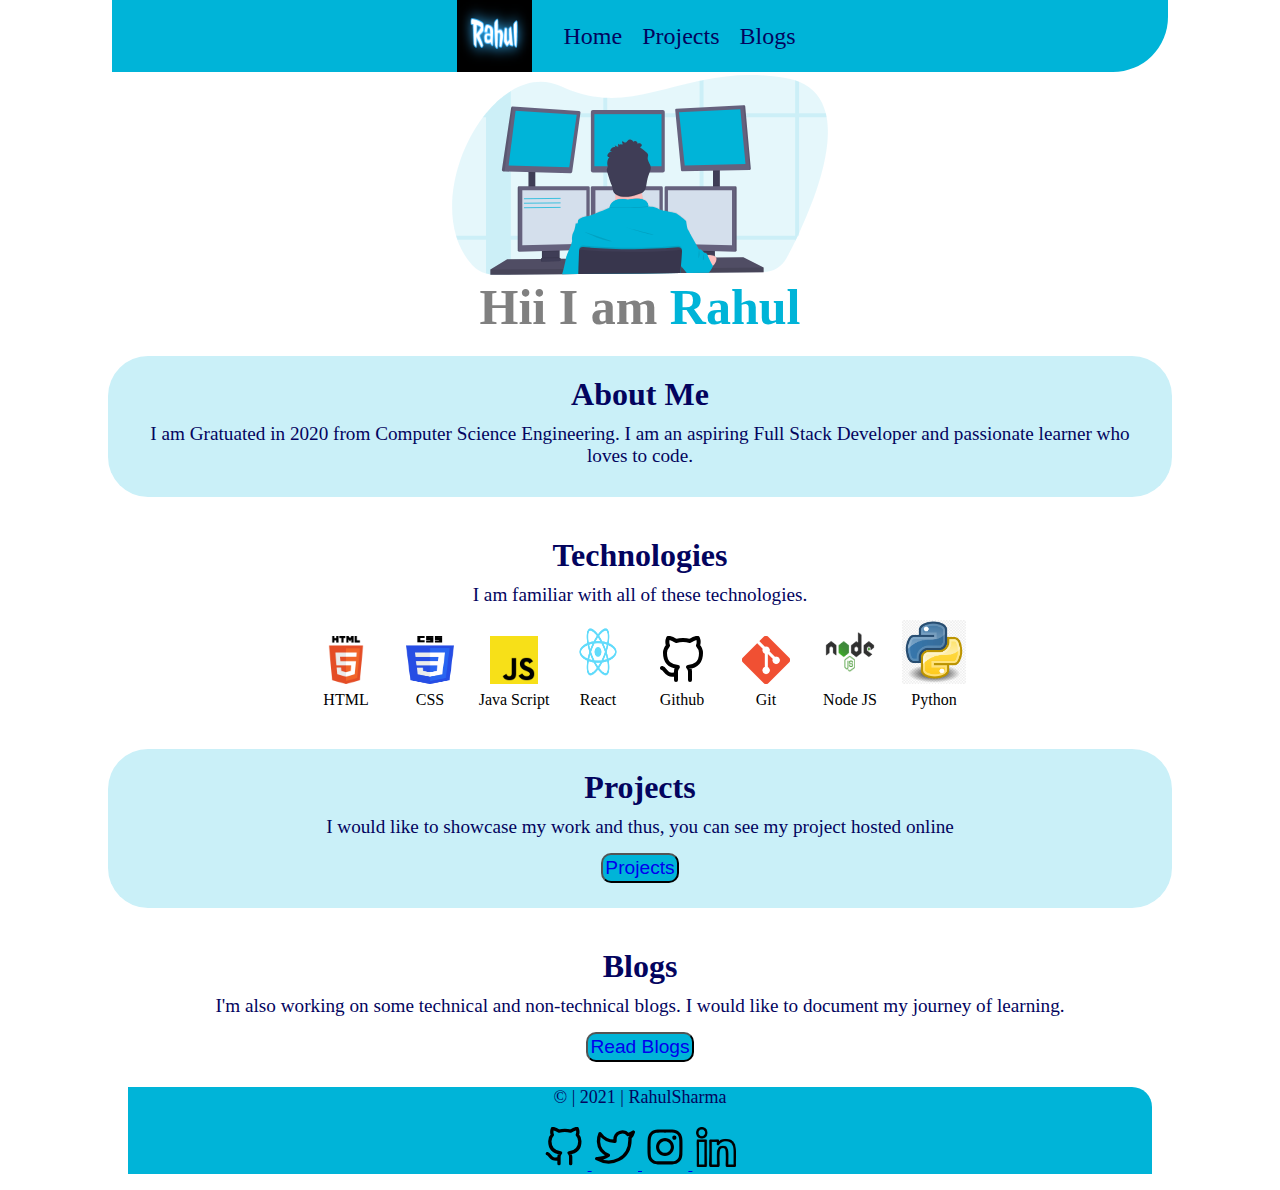
<file: index.html>
<!DOCTYPE html>
<html lang="en">

<head>
    <meta charset="UTF-8">
    <meta http-equiv="X-UA-Compatible" content="IE=edge">
    <meta name="viewport" content="width=device-width, initial-scale=1.0">
    <title>Rahul Sharma |My portfolio
    </title>
</head>
<link rel="stylesheet" href="./index.css">
    <body>
       
        <!-- navigation bar section  -->
        <div class="navi">
            <div class="logo">
                <a href="/"><img  src="/images/rahul logo.png" >
                     <!-- width="80px" height="80px"> -->
                </a>
                </div >
            <div class="menu">
                <ul>
                    <li> <a href="/">Home</a> </li>
                    <li> <a href="/project.html">Projects</a> </li>
                    <li> <a href="/blogs.html">Blogs</a> </li>
                    <!-- <li> <a href="">About us</a> </li> -->
                </ul>
            </div>
        
        </div>
        
         
        <!-- section 2 -->
        <section class="sec2">
            <img src="images/header1.svg" alt="Erroe!" class="center sec2img1">
            <h1 class="center">Hii I am <span style="color:var(--primary) ;font-family: 'Times New Roman', Times, serif;">Rahul</span></h1>
        </section>


        <!-- section 3 -->
        <section class="sec3">
            <h1>About Me</h1>
            <p>I am Gratuated in 2020 from Computer Science Engineering. I am an aspiring Full Stack Developer and passionate learner who loves to code. </p>
        </section>

        <!-- section 4 -->
        <section class="sec4">
            <h1>
                Technologies
            </h1>
    <p>I am familiar with all of these technologies.</p>

           

               <div class="logos">
                   
                   <img src="./images/html logo.png" alt="" class="tech-img">
                   <!-- <p class="img-p">HTML</p> -->
                   <figcaption >HTML</figcaption>
                </div>
                
                <div class="logos">
                    <img src="./images/csss logo.png" alt="" class="tech-img">
                    <!-- <p class="img-p"> CSS</p> -->
                    <figcaption >CSS</figcaption>
                    
                    
                </div>
                
                
                <div class="logos">
                    <img src="./images/js logo.png" alt="" class="tech-img">
                    <figcaption>Java Script</figcaption>
                    
                </div>
                <div class="logos">
                    <img src="./images/react logo.png" alt="" class="tech-img2" class="tech-img">
                    <figcaption>React</figcaption>
                </div>
                <div class="logos">
                    <img src="/images/github.svg" alt="" class="tech-img" class="tech-img">
                    <figcaption>Github</figcaption>
                </div>
                <div class="logos">
                    <img src="./images/git logo.png" alt="" class="tech-img">
                    <figcaption>Git</figcaption>
                </div>
                <div class="logos">
                    <img src="./images/node js logo.png" alt=""class="tech-img2" class="tech-img">
                    <figcaption>Node JS</figcaption>
                </div>
                <div class="logos">
                    <img src="./images/python logo.jpg" alt=""class="tech-img2" class="tech-img">
                    <figcaption>Python</figcaption>
                </div>
                
            
                
        
        </section>
        <!-- section 5 -->
        <section class="sec3">
            <h1>Projects</h1>
            <p>I would like to showcase my work and thus, you can see my project hosted online </p>
            <button class="btn1"><a href="/project.html">Projects</a></button>
        </section>
            <!-- section 6 -->
            <section class="sec4">
                <h1>Blogs</h1>
                <p>I'm also working on some technical and non-technical blogs. I would like to document my journey of learning.
                </p>
                <button class="btn1"><a href="/blogs.html">Read Blogs</a></button>
            </section>

            <!-- footer -->
            <footer class="f">
                <p>© | 2021 | RahulSharma</p>
                <ul class="footer-list">
                  <li>
                    <a class="links" href="https://github.com/rahul0396" target="_blank">
                      <img src="./images/github.svg" alt="github" />
                    </a>
                  </li>
                  
                  <li>
                    <a class="links" href="https://twitter.com/RahulSh49413928" target="_blank">
                      <img src="./images/twitter.svg" alt="twitter" />
                    </a>
                  </li>
                  <li>
                    <a
                      class="links"
                      href="https://www.instagram.com/rahul.28.5/"
                      target="_blank"
                    >
                      <img src="./images/instagram.svg" alt="instagram" />
                    </a>
                  </li>
                  <li>
                    <a
                      class="links"
                      href="https://www.linkedin.com/in/rahul-sharma-833468221/"
                      target="_blank"
                    >
                    <img src="./images/linkedin (1).png" alt="linked in" />
                    </a>
                  </li>
                </ul>
              </footer>

    </body>


</html>
</file>
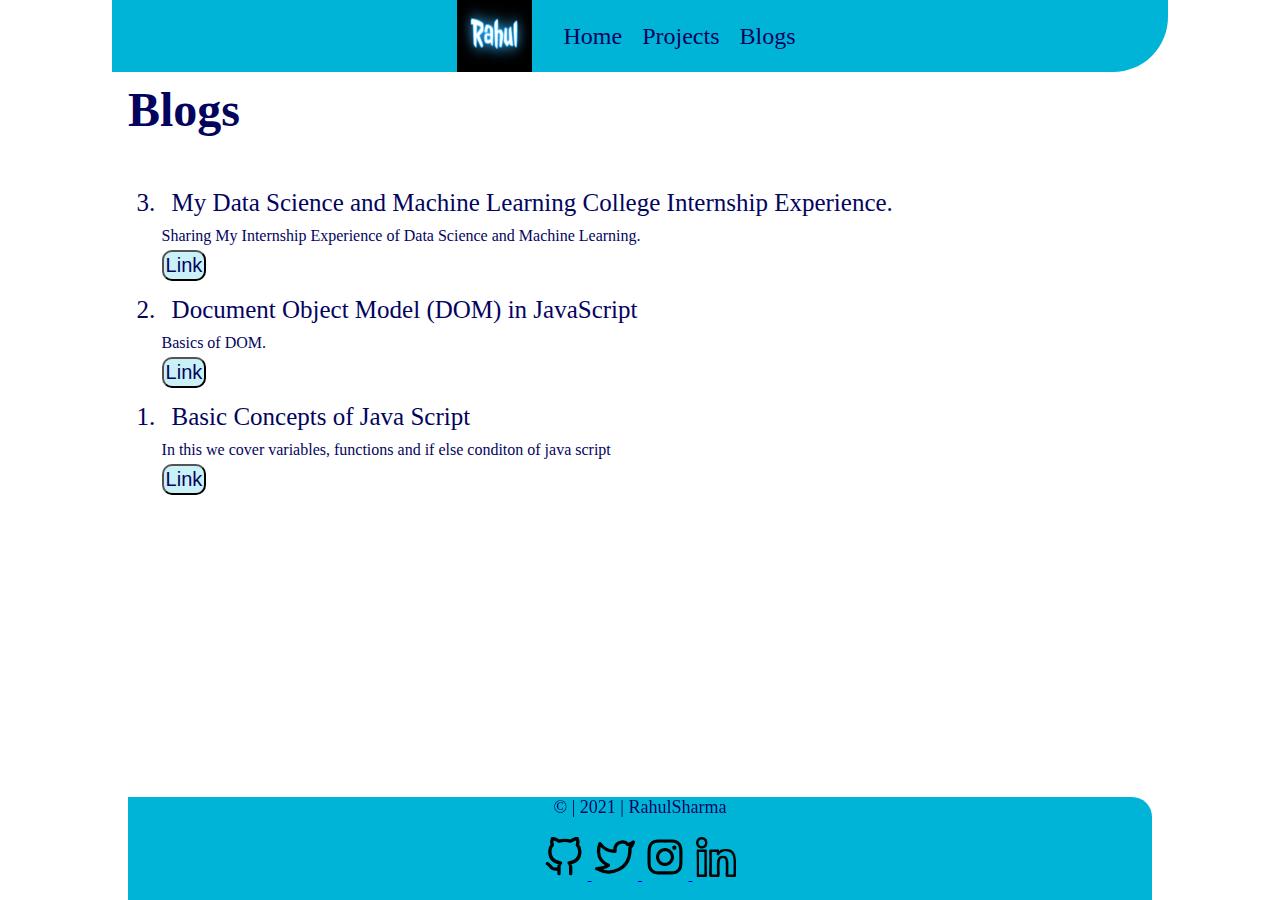
<file: blogs.html>
<!DOCTYPE html>
<html lang="en">
<head>
    <meta charset="UTF-8">
    <meta http-equiv="X-UA-Compatible" content="IE=edge">
    <meta name="viewport" content="width=device-width, initial-scale=1.0">
    <title>Document</title>
</head>
<link rel="stylesheet" href="blog.css">

<body>
    <!-- navigation -->
    <div class="navi">
        <div class="logo">
            <a href="/"><img class="logo1" src="/images/rahul logo.png"  >
            </a>
            </div >
        <div class="menu">
            <ul>
                <li> <a href="/">Home</a> </li>
                <li> <a href="/project.html">Projects</a> </li>
                <li> <a href="/blogs.html">Blogs</a> </li>
                <!-- <li> <a href="">About us</a> </li> -->
            </ul>
        </div>
    </div>
    
    <header>
     <h1 id="blog">Blogs</h1>
     
     <ol reversed>
        <li>My Data Science and Machine Learning College Internship Experience.
        </li>
         <p>Sharing My Internship Experience of Data Science and Machine Learning. </p>
         <a href="https://hashnode.com/post/my-data-science-and-machine-learning-college-internship-experience-cktr5u7uy01njhvs1g68g15o8">
            <button class="btn">
                Link
            </button>
        </a>

         <li>Document Object Model (DOM) in JavaScript
        </li>
         <p>Basics of DOM.</p>
         <a href="https://hashnode.com/post/document-object-model-dom-in-javascript-cksyo7gpk0z0ckxs1dscg3lki">
            <button class="btn">
                Link
            </button>
        </a>
         
         <li>Basic Concepts of Java Script</li>
         <p>In this we cover variables, functions and if else conditon of java script</p>
         <a href="https://hashnode.com/post/basic-concepts-of-java-script-cksylwgqb14xcn1s1duspgnzl">
            <button class="btn">
            Link
            </button>
        </a>
     </ol>
    </header>






    <footer>
        <p>© | 2021 | RahulSharma</p>
        <ul class="footer-list">
          <li>
            <a class="links" href="https://github.com/rahul0396" target="_blank">
              <img src="./images/github.svg" alt="github" />
            </a>
          </li>
          
          <li>
            <a class="links" href="https://twitter.com/RahulSh49413928" target="_blank">
              <img src="./images/twitter.svg" alt="twitter" />
            </a>
          </li>
          <li>
            <a
              class="links"
              href="https://www.instagram.com/rahul.28.5/"
              target="_blank"
            >
              <img src="./images/instagram.svg" alt="instagram" />
            </a>
          </li>
          <li>
            <a
              class="links"
              href="https://www.linkedin.com/in/rahul-sharma-833468221/"
              target="_blank"
            >
            <img src="./images/linkedin (1).png" alt="linked in" />
            </a>
          </li>
        </ul>
      </footer>
</body>
</html>
</file>
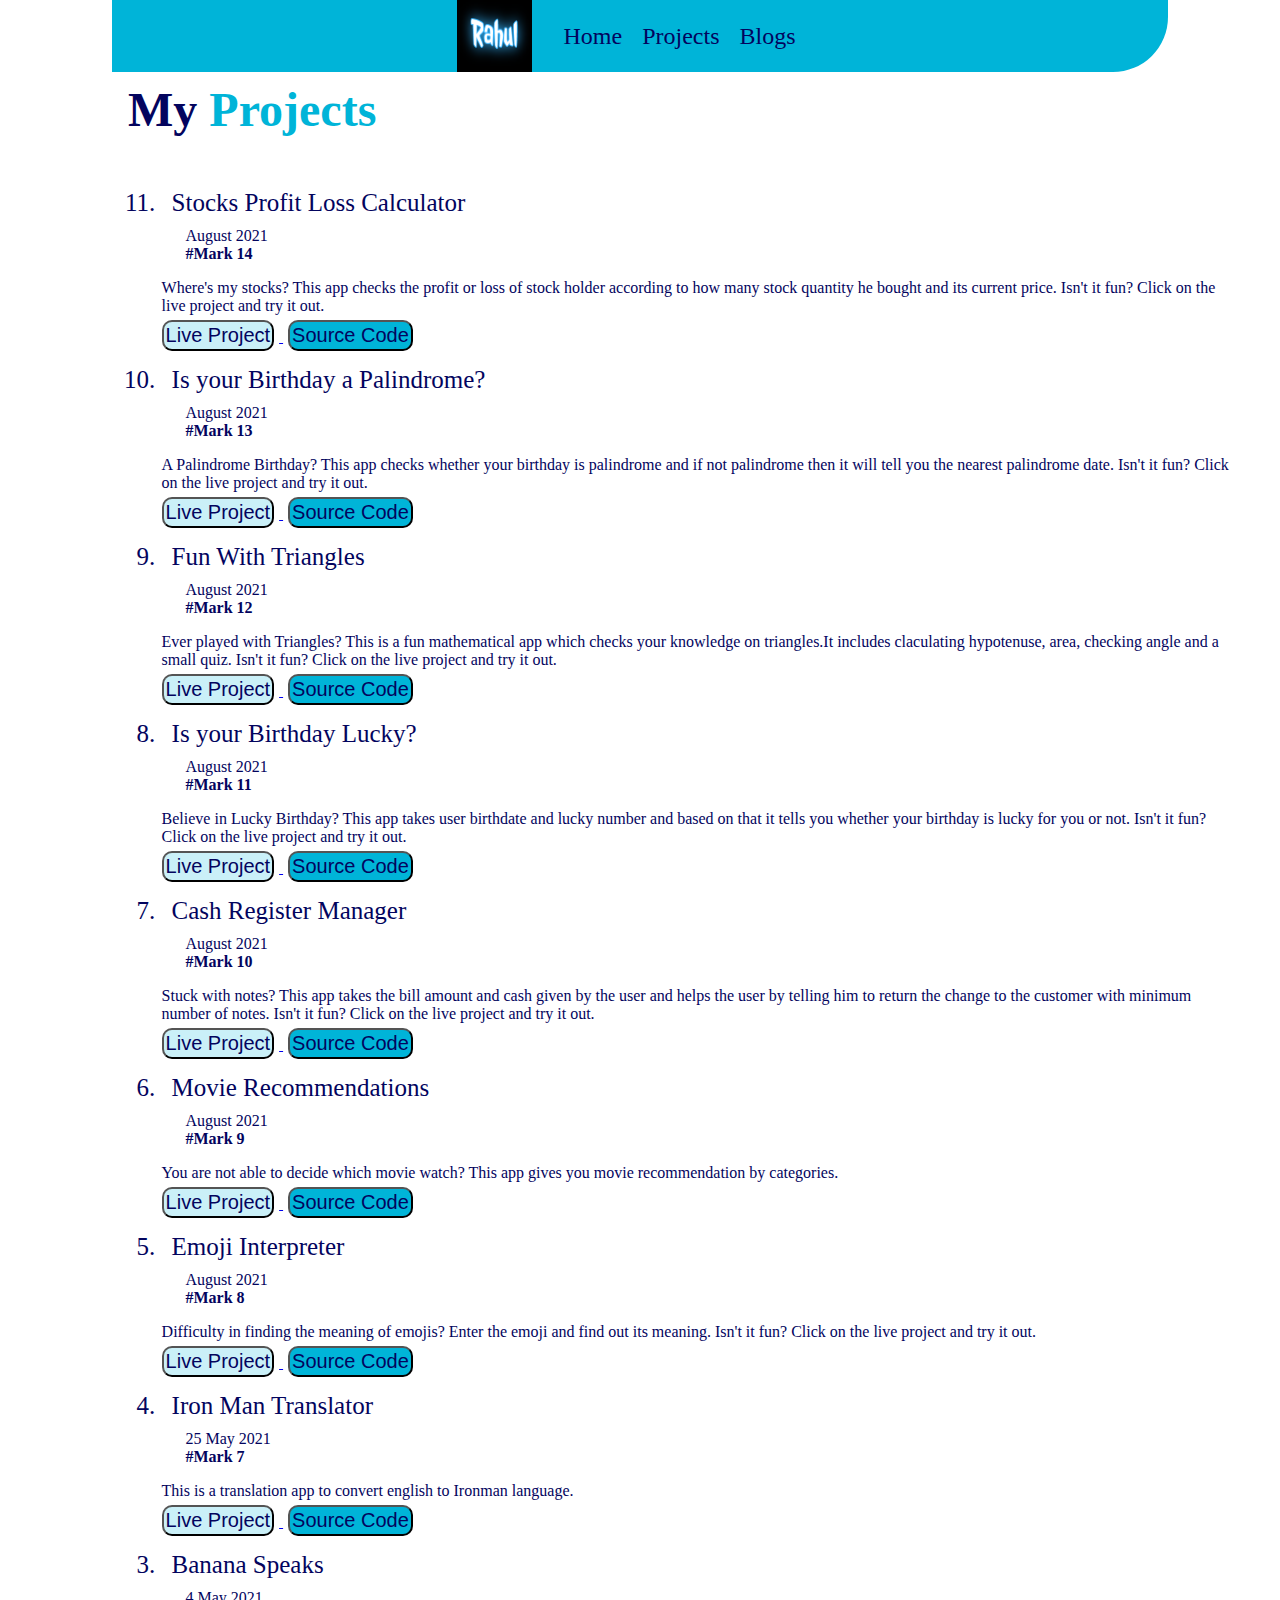
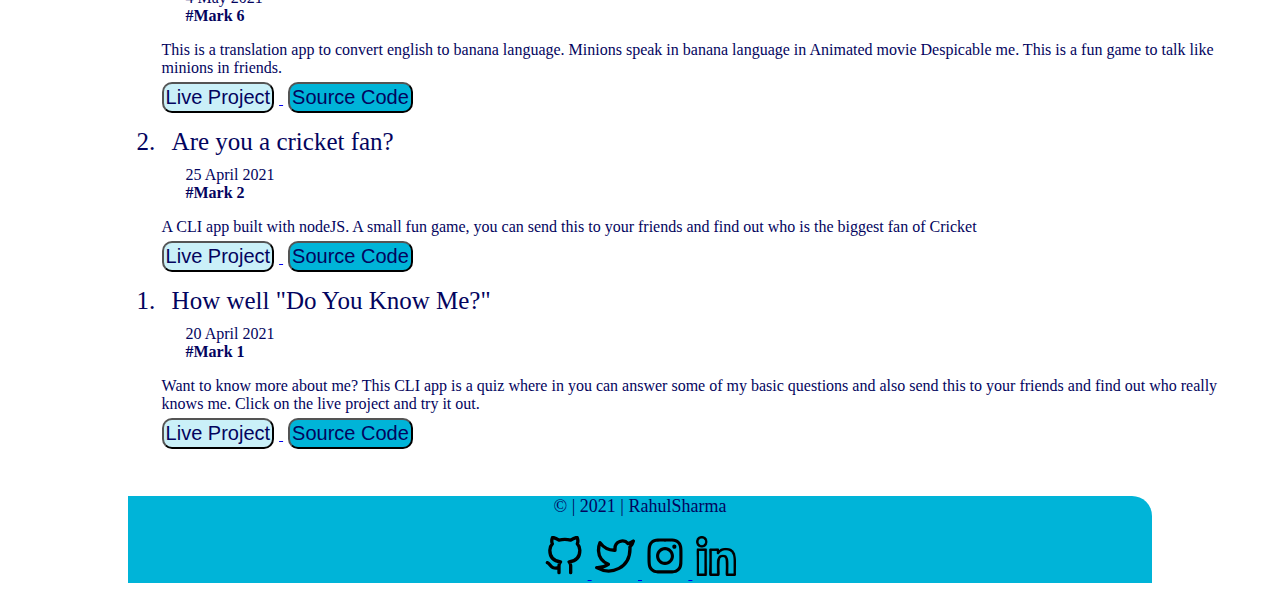
<file: project.html>
<!DOCTYPE html>
<html lang="en">
<head>
    <meta charset="UTF-8">
    <meta http-equiv="X-UA-Compatible" content="IE=edge">
    <meta name="viewport" content="width=device-width, initial-scale=1.0">
    <title>Document</title>
</head>
<link rel="stylesheet" href="project.css">
<body>
    <div class="navi">
        <div class="logo">
            <a href="/"><img  src="/images/rahul logo.png" >
                 <!-- width="80px" height="80px"> -->
            </a>
            </div >
        <div class="menu">
            <ul>
                <li> <a href="/">Home</a> </li>
                <li> <a href="/project.html">Projects</a> </li>
                <li> <a href="/blogs.html">Blogs</a> </li>
                <!-- <li> <a href="">About us</a> </li> -->
            </ul>
        </div>
    
    </div>
    
    </div>
    <section class="sec1">
        <h1>My <span style="color: var(--primary);">Projects</span></h1>
    </section>
    <!-- <div class="sec2"> -->
        <ol reversed>
            <li>Stocks Profit Loss Calculator</li>
            <time>August 2021</time>
            <p class="neog-tag">#Mark 14</p>
            <p>Where's my stocks? This app checks the profit or loss of stock holder according to how many stock quantity he bought and its current price. Isn't it fun? Click on the live project and try it out.</p>
            <a href="https://stocks-profitorloss.netlify.app/">
                <button class="btn">
                    Live Project
                </button>
            </a>
            <a href="https://github.com/rahul0396/Stocks-Profit-or-Loss">
                <button class="btn1">
                    Source Code
                </button>
            </a>
            

            <li>Is your Birthday a Palindrome?</li>
            <time>August 2021</time>
            <p class="neog-tag">#Mark 13</p>
            <p>A Palindrome Birthday? This app checks whether your birthday is palindrome and if not palindrome then it will tell you the nearest palindrome date. Isn't it fun? Click on the live project and try it out.</p>
            <a href="https://isbirthdaypalidrome.netlify.app/">
                <button class="btn">
                    Live Project
                </button>
            </a>
            <a href="https://github.com/rahul0396/Is-Your-Birthday-Palidrome-or-Not">
                <button class="btn1">
                    Source Code
                </button>
            </a>


            <li>Fun With Triangles</li>
            <time>August 2021</time>
            <p class="neog-tag">#Mark 12</p>
            <p>Ever played with Triangles? This is a fun mathematical app which checks your knowledge on triangles.It includes claculating hypotenuse, area, checking angle and a small quiz. Isn't it fun? Click on the live project and try it out.</p>
            <a href="https://funwithtrianglebyrahul.netlify.app/">
                <button class="btn">
                    Live Project
                </button>
            </a>
            <a href="https://github.com/rahul0396/Fun-with-Triangles">
                <button class="btn1">
                    Source Code
                </button>
            </a>



            <li>Is your Birthday Lucky?</li>
            <time>August 2021</time>
            <p class="neog-tag">#Mark 11</p>
            <p>Believe in Lucky Birthday? This app takes user birthdate and lucky number and based on that it tells you whether your birthday is lucky for you or not. Isn't it fun? Click on the live project and try it out.</p>
            <a href="https://birthdaylucky-or-not.netlify.app/">
                <button class="btn">
                    Live Project
                </button>
            </a>
            <a href="https://github.com/rahul0396/Birthday-is-Lucky-or-Not">
                <button class="btn1">
                    Source Code
                </button>
            </a>


            <li>Cash Register Manager</li>
            <time>August 2021</time>
            <p class="neog-tag">#Mark 10</p>
            <p>Stuck with notes? This app takes the bill amount and cash given by the user and helps the user by telling him to return the change to the customer with minimum number of notes. Isn't it fun? Click on the live project and try it out.</p>
            <a href="https://cash-register-managerbyrahul.netlify.app/">
                <button class="btn">
                    Live Project
                </button>
            </a>
            <a href="https://github.com/rahul0396/Cash-Register-Manager">
                <button class="btn1">
                    Source Code
                </button>
            </a>
                





            <li>Movie Recommendations</li>
            <time>August 2021</time>
            <p class="neog-tag">#Mark 9</p>
            <p>You are not able to decide which movie watch? This app gives you movie recommendation by categories.</p>
           <a href="https://csb-swhg3.netlify.app/">
            <button class="btn">
                Live Project
            </button>
        </a>
        
        <a href="https://github.com/rahul0396/Movie-Recommendation-React-App">
            <button class="btn1">
                Source Code
            </button>
        </a>








            <li>Emoji Interpreter</li>
            <time>August 2021</time>
            <p class="neog-tag">#Mark 8</p>
            <p>Difficulty in finding the meaning of emojis? Enter the emoji and find out its meaning. Isn't it fun? Click on the live project and try it out.</p>
            
            <a href="https://csb-86xqh.netlify.app/">
                <button class="btn">
                    Live Project
                </button>
            </a>
            <a href="https://github.com/rahul0396/Emoji-Dictionary-React-App">
                <button class="btn1">
                    Source Code
                </button>
            </a>




            <li>Iron Man Translator</li>
            <time>25 May 2021</time>
            <p class="neog-tag">#Mark 7</p>
            <p>This is a translation app to convert english to Ironman  language.</p>
            <a href="https://ironmantranslator.netlify.app/">
                <button class="btn">
                    Live Project
                </button>
            </a>
            <a href="https://github.com/rahul0396/Translator-js-app">
                <button class="btn1">
                    Source Code
                </button>
            </a>


            <li>Banana Speaks</li>
            <time>4 May 2021</time>
            <p class="neog-tag">#Mark 6</p>
            <p>This is a translation app to convert english to banana language. Minions speak in banana language in Animated movie Despicable me. This is a fun game to talk like minions in friends.</p>
             <a href="https://bananas-speak.netlify.app/">


                 <button class="btn">
                     Live Project
                    </button>
                </a>
            <a href="https://github.com/rahul0396/Talk-Banana">
                <button class="btn1">
                    Source Code
                </button>
            </a>


            <li>Are you a cricket fan?</li>
            <!-- <p>Lorem ipsum dolor sit amet consectetur adipisicing elit. Corporis assumenda cumque molestias cum, esse repudiandae sed dicta animi fugit nostrum voluptate, eius in eos ex rem consectetur nemo voluptas iste.</p> -->
            <time>25 April 2021</time>
            <p class="neog-tag">#Mark 2</p>
            
            <p>A CLI app built with nodeJS. A small fun game, you can send this to your friends and find out who is the biggest fan of Cricket</p>
            
            <a href="https://replit.com/@rahulsharma0396/Cricket-Quiz-CLI-App">

                <button class="btn">
                    Live Project
                </button>
            </a>
            <a href="https://github.com/rahul0396/Cricket-Quiz-App">

                <button class="btn1">
                    Source Code
                </button>
            </a>
            <li>How well "Do You Know Me?"</li>
            <time>20 April 2021</time>
            <p class="neog-tag">#Mark 1</p>

            <p>Want to know more about me? This CLI app is a quiz where in you can answer some of my basic questions and also send this to your friends and find out who really knows me. Click on the live project and try it out.</p>
           <a href="https://replit.com/@rahulsharma0396/First-CLI-App-1">
            <button class="btn">
                Live Project
            </button>
        </a>
        <a href="https://github.com/rahul0396/How-Well-Do-You-Know-Me--Quiz">

            <button class="btn1">
                Source Code
            </button>
        </a> 
        </ol>
    

        <footer>
            <p>© | 2021 | RahulSharma</p>
            <ul class="footer-list">
              <li>
                <a class="links" href="https://github.com/rahul0396" target="_blank">
                  <img src="./images/github.svg" alt="github" />
                </a>
              </li>
              
              <li>
                <a class="links" href="https://twitter.com/RahulSh49413928" target="_blank">
                  <img src="./images/twitter.svg" alt="twitter" />
                </a>
              </li>
              <li>
                <a
                  class="links"
                  href="https://www.instagram.com/rahul.28.5/"
                  target="_blank"
                >
                  <img src="./images/instagram.svg" alt="instagram" />
                </a>
              </li>
              <li>
                <a
                  class="links"
                  href="https://www.linkedin.com/in/rahul-sharma-833468221/"
                  target="_blank"
                >
                <img src="./images/linkedin (1).png" alt="linked in" />
                </a>
              </li>
            </ul>
          </footer>
</body>
</html>
</file>
<file: index.css>
*{
    padding: 0rem;
    margin:0rem;
    /* background-color:; */

}
:root{
--primary:#00b4d8;
--textcolor: #03045e;
/* --secondary:#e8f16a; */
--hover:chartreuse;
--secondary:#caf0f8;


}
h1,h2,p{
    color:var(--textcolor);}
.navi{
    display: flex;
    background-color:var(--primary);
    border-bottom-right-radius: 55px;
    align-items: center;
    justify-content: center;
    
    padding:0rem 1rem;
    width: 80%;
    /* max-width: 800px; */
    margin: auto;
    height: 72px;
}
.logo img {
    padding: 2px;
    margin:0px;
    
    width: 75px;
    height: 75px;

      
}
img.logo1:hover{
    /* width: 100px;
    height:100px; */
    background-color: chartreuse;
    /* image-resolution: 100 100; */
    padding-left: 2px;

}
.menu{padding: 10px;
    margin:10px;  
     /* background-color: var(--primary); */
     align-items:flex-end;
     justify-content: right;

}
.menu ul{
    display: flex;
    /* background-color: var(--primary); */
}
.menu ul li{
    padding: 5px 10px;
    list-style: none;
    /* background-color: var(--primary); */
}
.menu ul li a{
    text-decoration: none;
    color:var(--textcolor);
    font-size: 1.5rem;
    /* background-color: var(--primary); */


    
}
.menu ul li a:hover{

    color:var(--hover);
    font-size: 1.6rem;
}
    
    
.pro{
    width: 100px;
    height: 100px;
    padding: 5px 5px;


}
img.pro:hover{
    width:125px ;
    height: 125px;


}
#list1{
    align-items: center;
    justify-content: center;
    text-align: center;
}

body{
    /* background-image: url("/images/abstract-room-sun-card-blank.jpg"); */
    background-repeat: no-repeat;
    background-size: 100% 100px;
}
.center{
    display: block;
    margin-left: auto;
    margin-right: auto;
    width: 50%;
    color: grey;
    font-size: 50px;
    text-align: center;
}
img.sec2img1{
    width: 400px;
    height:200px;
    /* margin: 20px;
    padding:20px;
    align-items: center;
    justify-content: center; */
}
.sec3{
    background-color:var(--secondary);
    border-radius: 40px;
    text-align: center;
    /* max-width:800px; */
    width: 80%;
    /* height: auto; */
    /* align-self: center; */
    /* justify-content: center; */
    /* align-items: center; */
    padding:20px ;
    margin: 20px;
    margin-left: auto;
    margin-right: auto;
    
}
.sec3 p {
    padding: 10px;
    font-size: 1.2rem;
    background-color: var(--secondary);
}
.sec3 h1{  background-color: var(--secondary);}
.sec4{
    padding:20px ;
    margin: 20px;
    text-align: center;
    width: 80%;
    margin: auto;
}
.sec4 p{
    padding: 10px;
    font-size: 1.2rem;}
/* .sec5{
padding:20px ;
margin: 20px;
text-align: center;
background-color:var(--secondary) ;
    border-radius: 40px;
    text-align: center;
    max-width:600px;
    height: auto;
    align-self: center;} */
.btn1{
    background-color: var(--primary);
    border-radius: 10px;
    /* text-padding:20px; */
    font-size: 1.2rem;
    padding: 2px;
    margin: 5px;
    align-self: center;
}
.btn1 a{
    text-decoration: none;
}


.tech-img{
    width: 3rem;
    height: 3rem;
    margin: 1rem;
    display: inline-flex;
}

.tech-img2{
    width: 4rem;
    height: 4rem;
    margin: 1rem;
}


.logos{
    /* display: grid; */
    /* display: inline; */
    width: 5rem;
    text-align: center;
    width: [width of img];
    display:inline-table;

    
}
.logos img{
    margin: 0 auto;
}















      /* footer */


      footer {
        background-color: var(--primary);
        border-top-right-radius: 20px;
        text-align: center;
        width: 80%;
        margin: auto;
        text-align: center;
        position:relative;
        bottom: 0;
        left: 0;
        right: 0;
      }
      
      footer p {
        font-size: large;
        text-align: center;
      }
      
      .footer-list {
        margin: 1rem;
      }
      
     footer a,
     footer img,
     footer li {
        display: inline;
      }
      
      img {
        width: 40px;
        
        padding: 0.2rem;
      }
</file>
<file: blog.css>
/* navigation css */

        
        
   *{
    padding: 0rem;
    margin:0rem;
    /* background-color:; */

}
:root{
--primary:#00b4d8;
--textcolor: #03045e;
/* --secondary:#e8f16a; */
--hover:chartreuse;
--secondary:#caf0f8;


}
h1,h2,p{
    color:var(--textcolor);}
.navi{
    display: flex;
    background-color:var(--primary);
    border-bottom-right-radius: 55px;
    align-items: center;
    justify-content: center;
    
    padding:0rem 1rem;
    width: 80%;
    /* max-width: 800px; */
    margin: auto;
    height: 72px;
}
.logo img {
    padding: 2px;
    margin:0px;
    
    width: 75px;
    height: 75px;

      
}
img.logo1:hover{
    /* width: 80px;
    height:80px; */
    background-color: chartreuse;
    /* image-resolution: 100 100; */

}
.menu{padding: 10px;
    margin:10px;  
     /* background-color: var(--primary); */

}
.menu ul{
    display: flex;
    /* background-color: var(--primary); */
}
.menu ul li{
    padding: 5px 10px;
    list-style: none;
    /* background-color: var(--primary); */
}
.menu ul li a{
    text-decoration: none;
    color:var(--textcolor);
    font-size: 1.5rem;
    /* background-color: var(--primary); */


    
}
.menu ul li a:hover{

    color:var(--hover);
    font-size: 1.6rem;

}
    
    


      /* footer */


      footer {
        background-color: var(--primary);
        border-top-right-radius: 20px;
        text-align: center;
        width: 80%;
        margin: auto;
        text-align: center;
        position:fixed;
        bottom: 0;
        left: 0;
        right: 0;
      }
      
      footer p {
        font-size: large;
        text-align: center;
      }
      
      .footer-list {
        margin: 1rem;
      }
      
     footer a,
     footer img,
     footer li {
        display: inline;
      }
      
      img {
        width: 40px;
        
        padding: 0.2rem;
      }
    
/* ol li css */
#blog {
   margin-left: 10%;
   padding-top: 10px;
   font-size: 3rem;
   
}
ol{
    color: var(--textcolor);
    margin: 2rem;
    padding: 10px;
    text-align: left;
    /* margin-left: 10%; */
    /* padding-top: 2px; */
}
ol li{
    font-size: 25px;
    margin: auto;
    padding: 10px;
    margin-left: 10%;

}
ol p{
    text-align: left;
    margin-left: 10%;

}

/* button css */
.btn{
   background-color:var(--secondary);
   color: var(--textcolor);
   border-radius: 10px;
   font-size: 20px;
   padding: 2px;
   margin: 5px;
    align-self: center;
    margin-left: 10%;

}
</file>
<file: project.css>
/* *{
        padding: 0rem;
        margin:0rem;

    }
    :root{
    --primary: #e5f50a;

    } */

    *{
        padding: 0rem;
        margin:0rem;
        /* background-color:; */
    
    }
    :root{
    --primary:#00b4d8;
    --textcolor: #03045e;
    /* --secondary:#e8f16a; */
    --hover:chartreuse;
    --secondary:#caf0f8;


    }
    h1,h2,p{
        color:var(--textcolor);}
    .navi{
        display: flex;
        background-color:var(--primary);
        border-bottom-right-radius: 55px;
        align-items: center;
        justify-content: center;
        
        padding:0rem 1rem;
        width: 80%;
        /* max-width: 800px; */
        margin: auto;
        height: 72px;
    }
    .logo img {
        padding: 2px;
        margin:0px;
        
        width: 75px;
        height: 75px;

          
    }
    img.logo1:hover{
        /* width: 100px;
        height:100px; */
        background-color: chartreuse;
        /* image-resolution: 100 100; */

    }
    .menu{padding: 10px;
        margin:10px; 
  /* background-color: var(--primary); */

    }
    .menu ul{
        display: flex;
        /* background-color: var(--primary); */
    }
    .menu ul li{
        padding: 5px 10px;
        list-style: none;
        /* background-color: var(--primary); */
    }
    .menu ul li a{
        text-decoration: none;
        color:var(--textcolor);
        font-size: 1.5rem;
        /* background-color: var(--primary); */


        
    }
    .menu ul li a:hover{

        color:var(--hover);
        font-size: 1.6rem;
    }
        
    
    .sec1 h1{
       font-size: 3rem;
       padding-top: 10px;
        margin-left: 10%;
    }
    ol{
        color: var(--textcolor);
        margin: 2rem;
        padding: 10px;
        text-align: left;
        /* margin-left: 10%; */
    }
    ol li{
        font-size: 25px;
        margin: auto;
        /* margin-bottom: 0; */
        padding: 10px;
     margin-left: 10%;
     }

    ol p{
        text-align: left;
        margin-left: 10%;

    }
    .btn{
       background-color:var(--secondary);
       color: var(--textcolor);
       border-radius: 10px;
       font-size: 20px;
       padding: 2px;
       margin: 5px;
        align-self: center;
        margin-left: 10%;
    }
    .btn1{
        background-color:var(--primary);
       color: var(--textcolor);
       border-radius: 10px;
       font-size: 20px;
       padding: 2px;
       margin: 5px;
        align-self: center;
    }
    .btn:hover{
        background-color:#9dc7cf ;
    }
    .btn1:hover{
        background-color: #035e70;
    }

   
    .neog-tag{
        font-weight: bold;
        margin-bottom: 1rem;
        margin-left: 12%;
    }
    time{
        display: block;
        margin-top: 0;
        margin-left:12%;
    }

        /* footer */


footer {
    background-color: var(--primary);
    border-top-right-radius: 20px;
    text-align: center;
    width: 80%;
    margin: auto;
    text-align: center;
    position:relative;
    bottom: 0;
    left: 0;
    right: 0;
  }
  
  footer p {
    font-size: large;
    text-align: center;
  }
  
  .footer-list {
    margin: 1rem;
  }
  
 footer a,
 footer img,
 footer li {
    display: inline;
  }
  
  img {
    width: 40px;
    
    padding: 0.2rem;
  }

    
    /* li{
    display: list-item;
    list-style-position: inside;
        } 

        ol li   {
                     display:block;
                     list-style: decimal;
                     list-style-position: inside;
                     
}
                }
  ol {
    list-style-type: decimal;
    list-style-position: inside;
    -webkit-margin-before: 1em;
    -webkit-margin-after: 1em;
    -webkit-margin-start: 0px;
    -webkit-margin-end: 0px;
    -webkit-padding-start: 0px;
    } */
</file>
